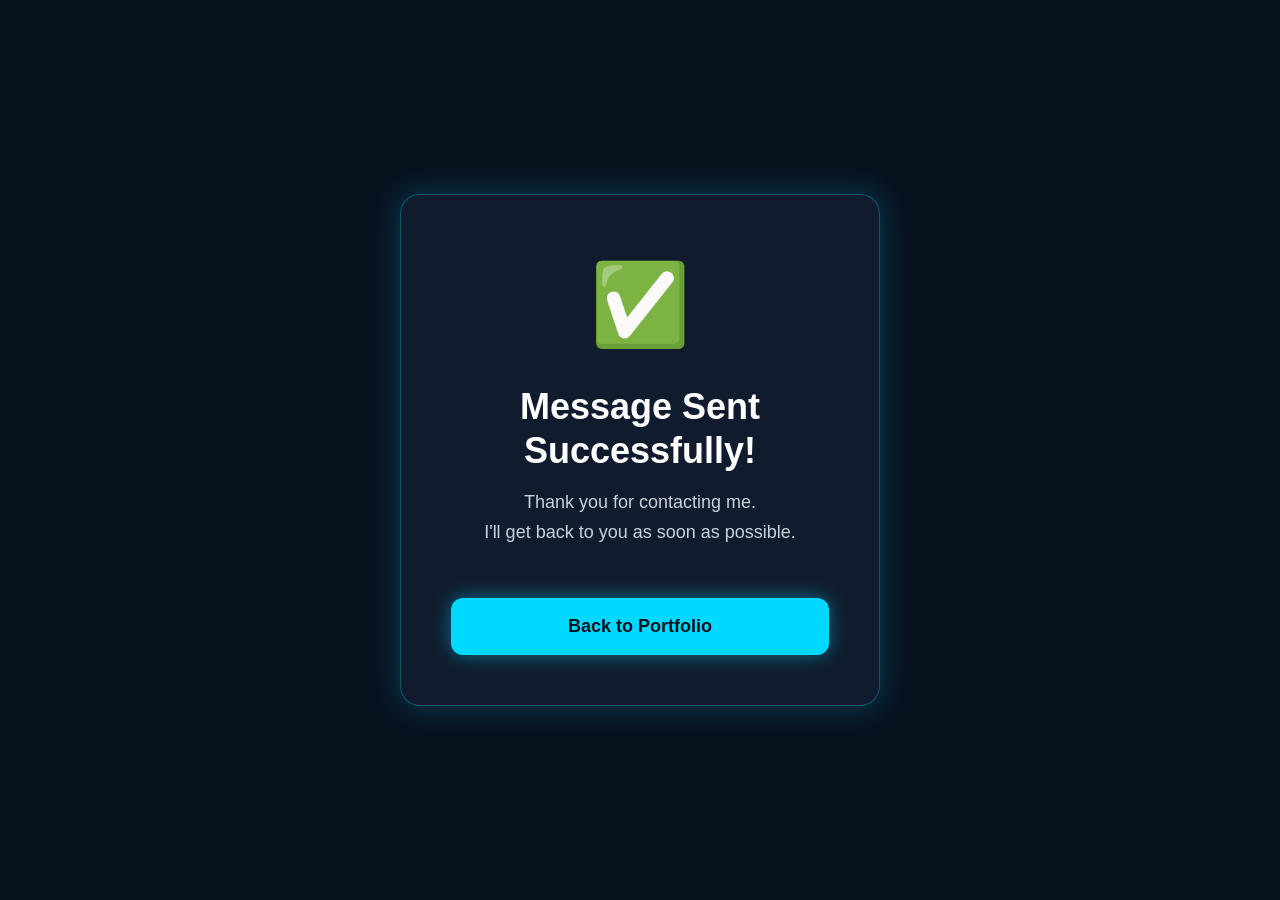
<file: success.html>
<!DOCTYPE html>
<html lang="en">
<head>
<meta charset="UTF-8">
<meta name="viewport" content="width=device-width, initial-scale=1.0">

<title>Message Sent</title>

<link href="https://cdn.jsdelivr.net/npm/bootstrap@5.3.3/dist/css/bootstrap.min.css" rel="stylesheet">

<style>

body{
    background:#08121f;
    display:flex;
    justify-content:center;
    align-items:center;
    height:100vh;
    font-family:'Poppins',sans-serif;
}

.card{
    width:480px;
    background:#101b2d;
    border:1px solid rgba(0,217,255,.3);
    border-radius:20px;
    padding:50px;
    text-align:center;
    box-shadow:0 0 30px rgba(0,217,255,.25);
}

.check{
    font-size:80px;
    margin-bottom:20px;
}

.card h2{
    color:#ffffff;
    font-size:36px;
    font-weight:700;
    margin-bottom:15px;
}

.card p{
    color:#c9d1d9;
    font-size:18px;
    line-height:30px;
}

.btn-home{
    display:inline-block;
    margin-top:35px;
    padding:15px 40px;
    background:#00D9FF;
    color:#08121f;
    text-decoration:none;
    border-radius:12px;
    font-size:18px;
    font-weight:700;
    transition:.3s;
    box-shadow:0 0 20px rgba(0,217,255,.45);
}

.btn-home:hover{
    background:#ffffff;
    color:#08121f;
    transform:translateY(-5px);
}

</style>

</head>

<body>

<div class="card">

<div class="check">✅</div>

<h2>Message Sent Successfully!</h2>

<p>
Thank you for contacting me.<br>
I'll get back to you as soon as possible.
</p>

<a href="index.html" class="btn-home">
Back to Portfolio
</a>

</div>

</body>

</html>
</file>
